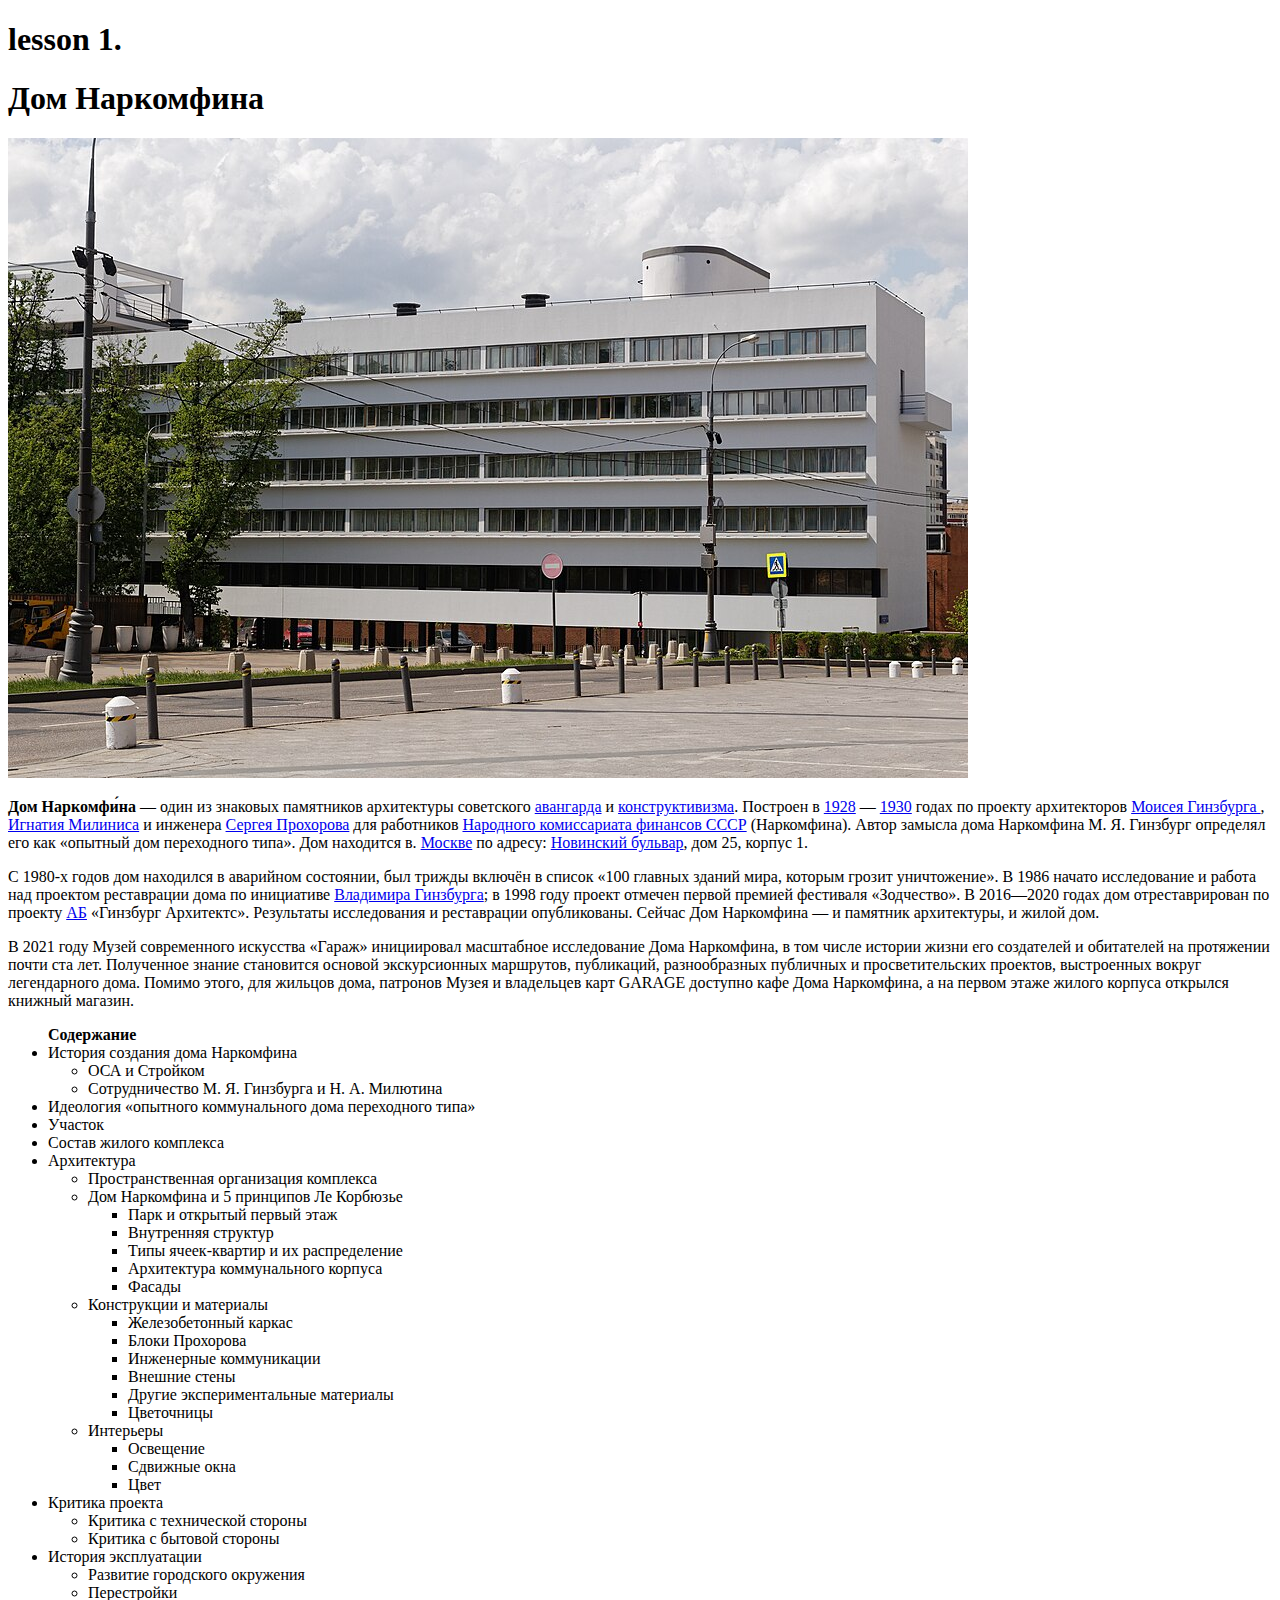
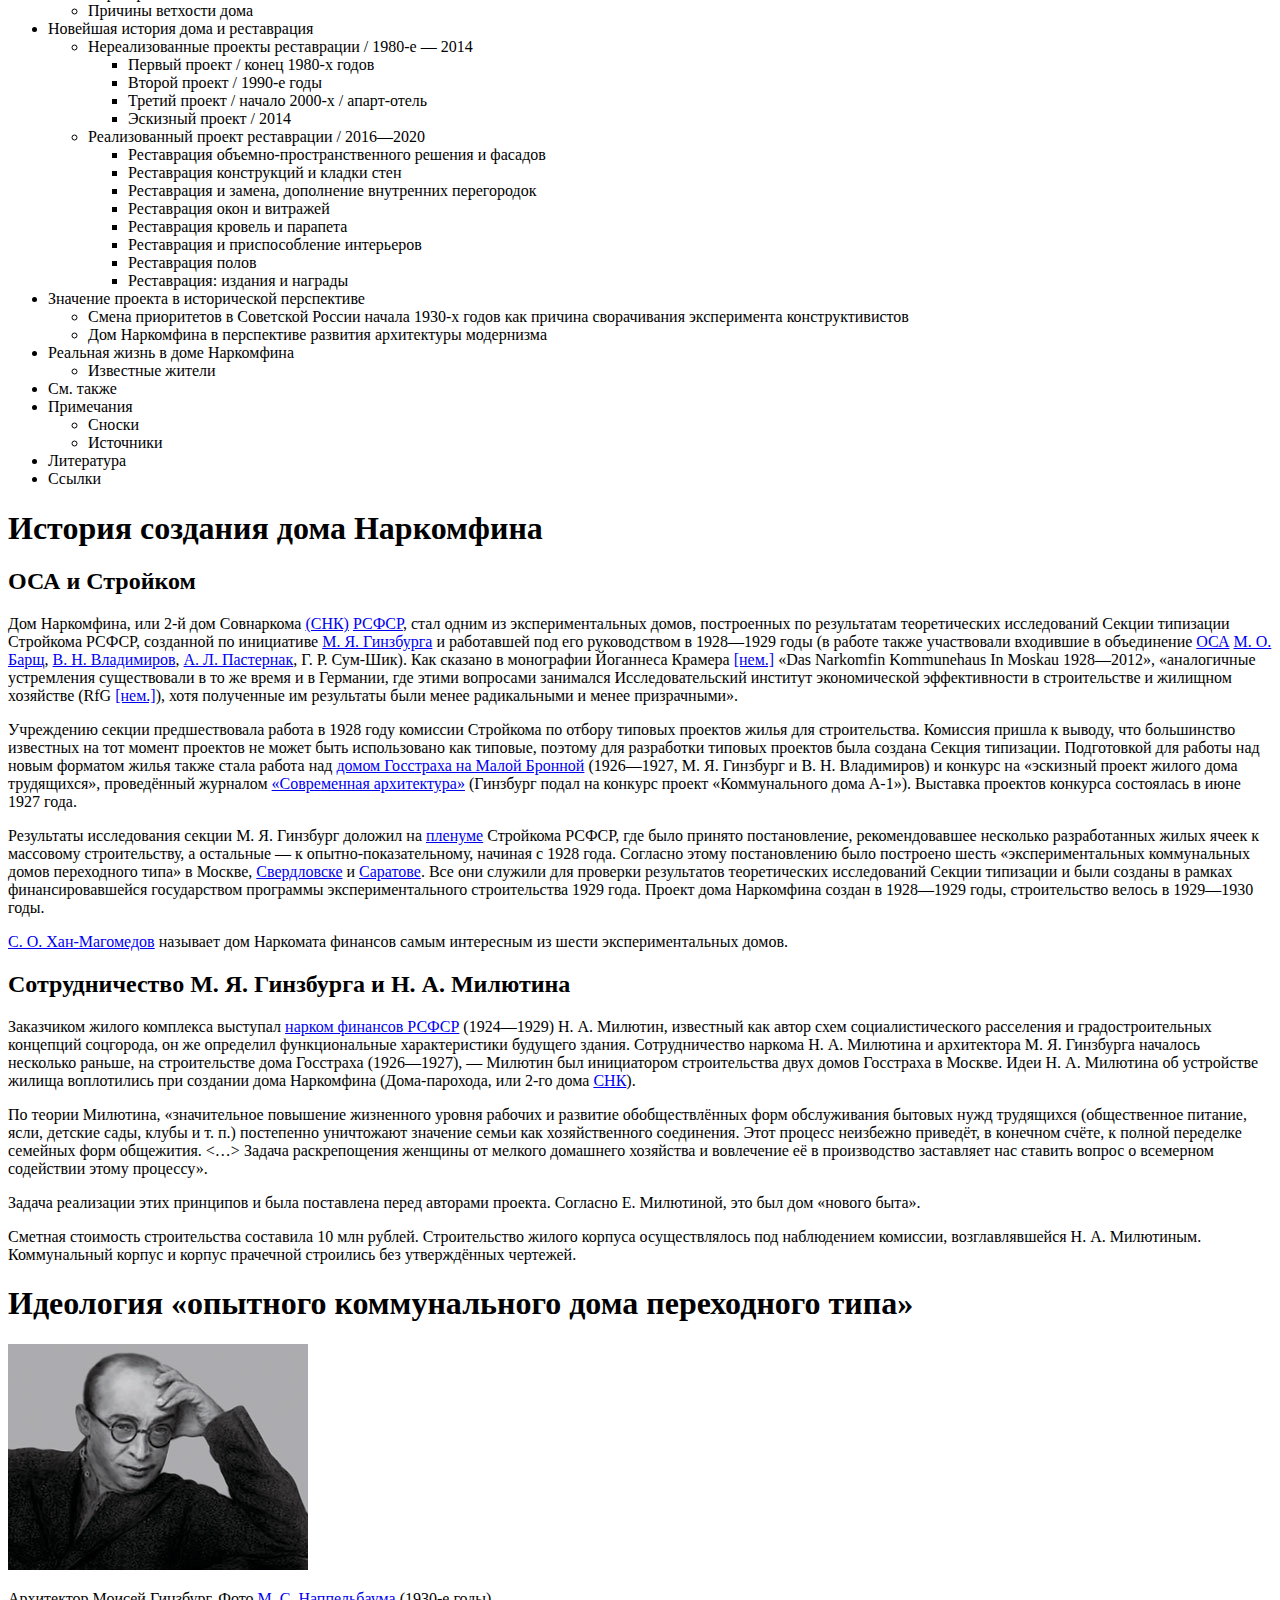
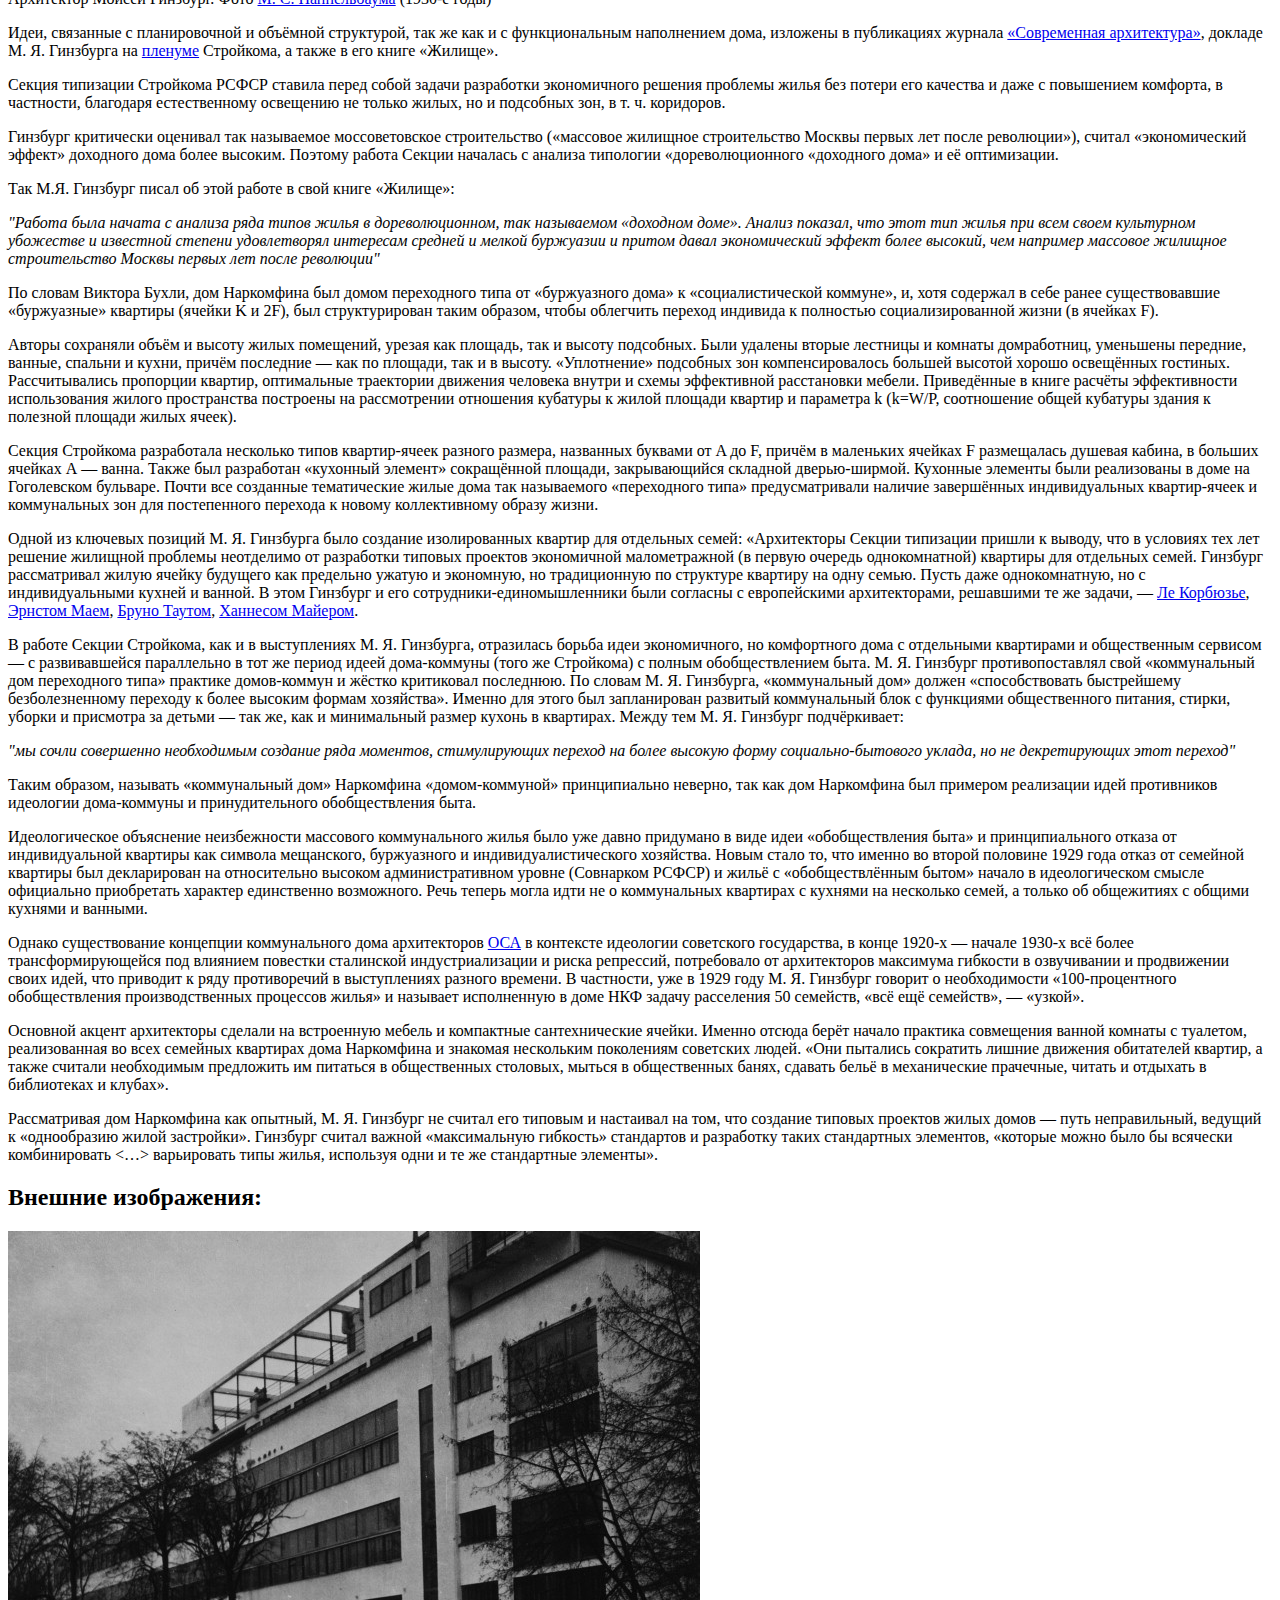
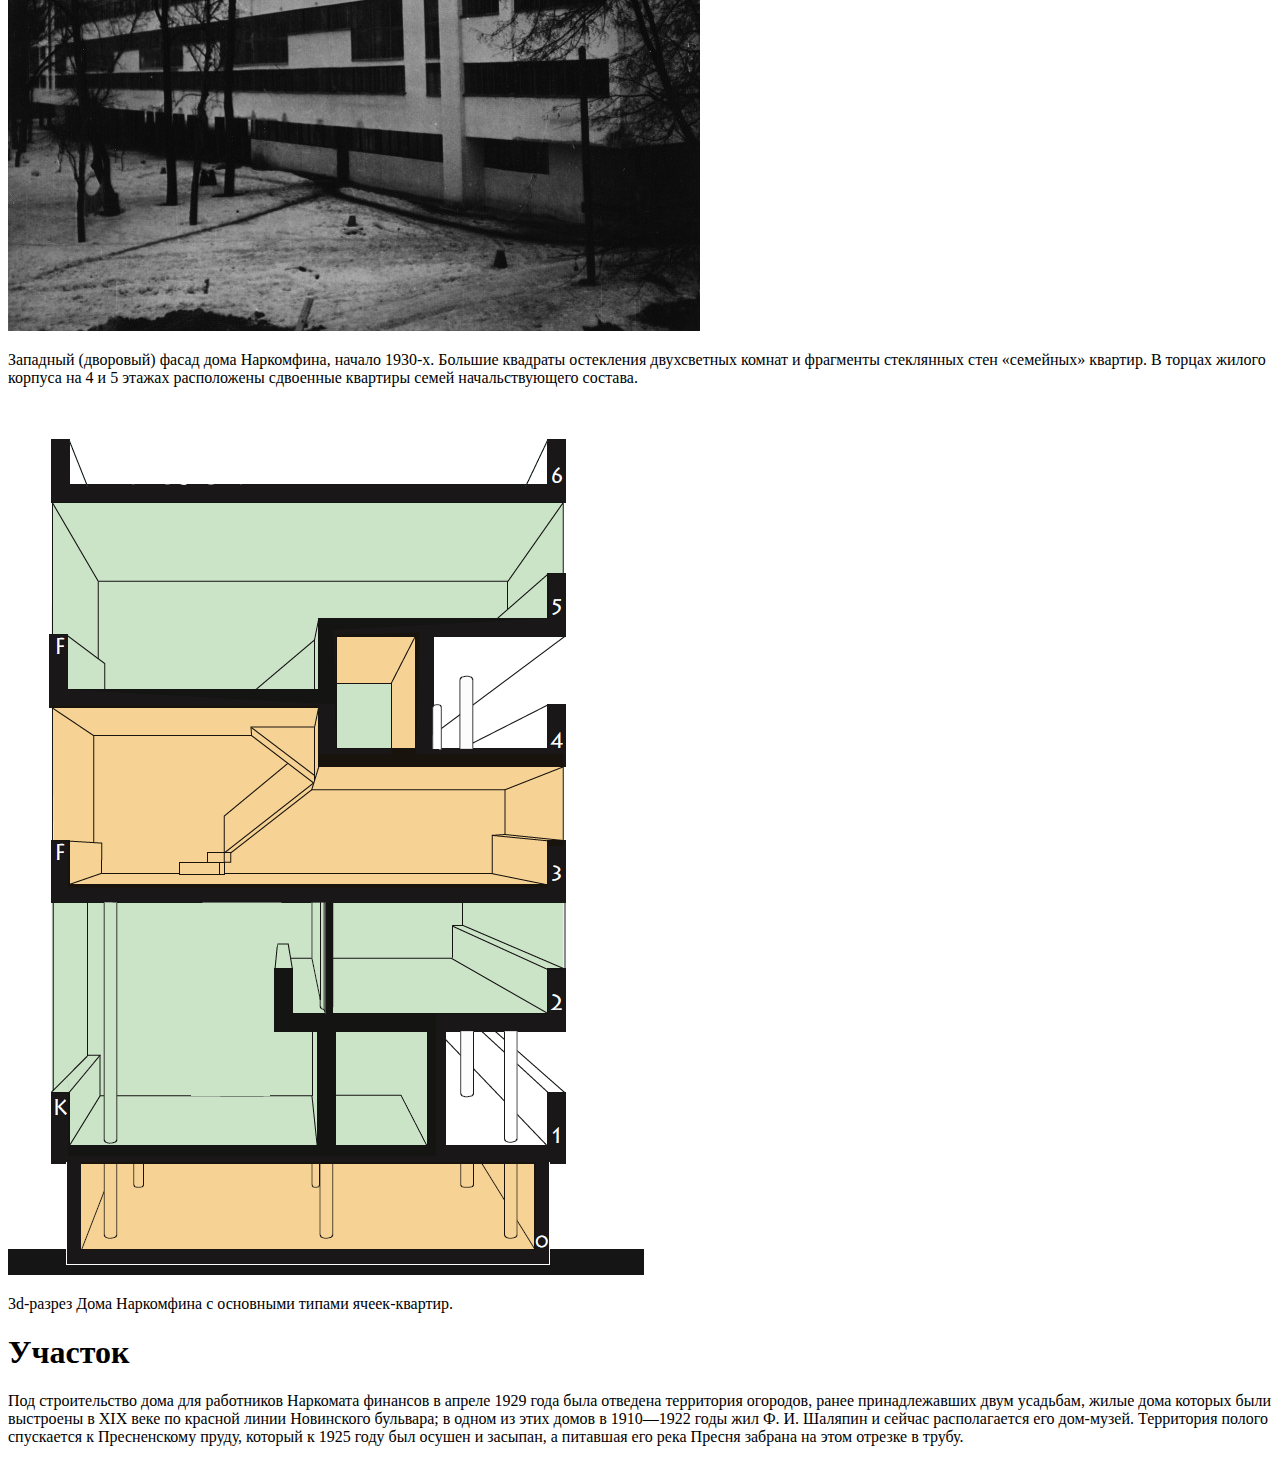
<file: index.html>
<!DOCTYPE html>
<html lang="en">
<head>
    <meta charset="UTF-8">
    <meta name="viewport" content="width=device-width, initial-scale=1.0">
    <title>my first site</title>
</head>
<body> 
    <h1>lesson 1.</h1>
    <!-- это комментарий -->
    <h1>Дом Наркомфина</h1>
    <img src="дом.jpg" alt="house">
    <p> <strong>Дом Наркомфи́на</strong> — один из знаковых памятников архитектуры советского <a target="_blank" href="https://ru.wikipedia.org/wiki/Авангард_(искусство)">авангарда</a> и <a target="_blank" href="https://ru.wikipedia.org/wiki/Конструктивизм_(искусство)">конструктивизма</a>. Построен в <a target="_blank" href="https://ru.wikipedia.org/wiki/1928_год">1928</a> — <a target="_blank" href="https://ru.wikipedia.org/wiki/1930_год">1930</a> годах по проекту архитекторов <a target="_blank" href="https://ru.wikipedia.org/wiki/Гинзбург,_Моисей_Яковлевич"> Моисея Гинзбурга </a>, <a href="https://ru.wikipedia.org/wiki/Милинис,_Игнатий_Францевич">Игнатия Милиниса</a> и инженера <a target="_blank" href="https://ru.wikipedia.org/wiki/Прохоров,_Сергей_Львович">Сергея Прохорова</a> <a href=""></a> для работников <a target="_blank" href="https://ru.wikipedia.org/wiki/Народный_комиссариат_финансов_СССР">Народного комиссариата финансов СССР</a> (Наркомфина). Автор замысла дома Наркомфина М. Я. Гинзбург определял его как «опытный дом переходного типа». Дом находится в. <a target="_blank" href="https://ru.wikipedia.org/wiki/Москва">Москве</a> по адресу: <a href="https://ru.wikipedia.org/wiki/Новинский_бульвар">Новинский бульвар</a>, дом 25, корпус 1.</p>
    <p> С 1980-х годов дом находился в аварийном состоянии, был трижды включён в список «100 главных зданий мира, которым грозит уничтожение». В 1986 начато исследование и работа над проектом реставрации дома по инициативе <a target="_blank" href="https://ru.wikipedia.org/wiki/Гинзбург,_Владимир_Моисеевич">Владимира Гинзбурга</a>; в 1998 году проект отмечен первой премией фестиваля «Зодчество». В 2016—2020 годах дом отреставрирован по проекту <a href="https://ru.wikipedia.org/wiki/Архитектурное_бюро">АБ</a> «Гинзбург Архитектс». Результаты исследования и реставрации опубликованы. Сейчас Дом Наркомфина — и памятник архитектуры, и жилой дом.</p>
    <p>В 2021 году Музей современного искусства «Гараж» инициировал масштабное исследование Дома Наркомфина, в том числе истории жизни его создателей и обитателей на протяжении почти ста лет. Полученное знание становится основой экскурсионных маршрутов, публикаций, разнообразных публичных и просветительских проектов, выстроенных вокруг легендарного дома. Помимо этого, для жильцов дома, патронов Музея и владельцев карт GARAGE доступно кафе Дома Наркомфина, а на первом этаже жилого корпуса открылся книжный магазин.</p>

   <ul> <strong>Содержание</strong> 
   <li>История создания дома Наркомфина</li>
   <ul><li>ОСА и Стройком</li>
    <li>Сотрудничество М. Я. Гинзбурга и Н. А. Милютина</li></ul>
   <li>Идеология «опытного коммунального дома переходного типа»</li>
   <li>Участок</li>
   <li>Состав жилого комплекса</li>
   <li>Архитектура</li>
   <ul><li>Пространственная организация комплекса</li></ul>
   <ul><li>Дом Наркомфина и 5 принципов Ле Корбюзье</li></ul>
   <ul><ul><li>Парк и открытый первый этаж</li></ul></ul>
   <ul><ul><li>Внутренняя структур</li></ul></ul>
   <ul><ul><li>Типы ячеек-квартир и их распределение</li></ul></ul>
   <ul><ul><li>Архитектура коммунального корпуса</li></ul></ul>
   <ul><ul><li>Фасады</li></ul></ul>
   <ul><li>Конструкции и материалы</li></ul>
   <ul><ul><li>Железобетонный каркас</li></ul></ul>
   <ul><ul><li>Блоки Прохорова</li></ul></ul>
   <ul><ul><li>Инженерные коммуникации</li></ul></ul>
   <ul><ul><li>Внешние стены</li></ul></ul>
   <ul><ul><li>Другие экспериментальные материалы</li></ul></ul>
   <ul><ul><li>Цветочницы</li></ul></ul>
   <ul><li>Интерьеры</li></ul>
   <ul><ul><li>Освещение</li></ul></ul>
   <ul><ul><li>Сдвижные окна</li></ul></ul>
   <ul><ul><li>Цвет</li></ul></ul>
   <li>Критика проекта</li>
    <ul><li>Критика с технической стороны</li></ul>
    <ul><li>Критика с бытовой стороны</li></ul>
    <li>История эксплуатации</li>
    <ul><li>Развитие городского окружения</li></ul>
    <ul><li>Перестройки</li></ul>
    <ul><li>Причины ветхости дома</li></ul>
    <li>Новейшая история дома и реставрация</li>
    <ul><li>Нереализованные проекты реставрации / 1980-е — 2014</li></ul>
    <ul><ul><li>Первый проект / конец 1980-х годов</li></ul></ul>
    <ul><ul><li>Второй проект / 1990-е годы</li></ul></ul>
    <ul><ul><li>Третий проект / начало 2000-х / апарт-отель</li></ul></ul>
    <ul><ul><li>Эскизный проект / 2014</li></ul></ul>
    <ul><li>Реализованный проект реставрации / 2016—2020</li></ul>
    <ul><ul><li>Реставрация объемно-пространственного решения и фасадов</li></ul></ul>
    <ul><ul><li>Реставрация конструкций и кладки стен</li></ul></ul>
    <ul><ul><li>Реставрация и замена, дополнение внутренних перегородок</li></ul></ul>
    <ul><ul><li>Реставрация окон и витражей</li></ul></ul>
    <ul><ul><li>Реставрация кровель и парапета</li></ul></ul>
    <ul><ul><li>Реставрация и приспособление интерьеров</li></ul></ul>
    <ul><ul><li>Реставрация полов</li></ul></ul>
    <ul><ul><li>Реставрация: издания и награды</li></ul></ul>
    <li>Значение проекта в исторической перспективе</li>
    <ul><li>Смена приоритетов в Советской России начала 1930-х годов как причина сворачивания эксперимента конструктивистов</li></ul>
    <ul><li>Дом Наркомфина в перспективе развития архитектуры модернизма</li></ul>
    <li>Реальная жизнь в доме Наркомфина</li>
    <ul><li>Известные жители</li></ul>
    <li>См. также</li>
    <li>Примечания</li>
    <ul><li>Сноски</li></ul>
    <ul><li>Источники</li></ul>
    <li>Литература</li>
    <li>Ссылки</li>
    </ul>

    <h1>История создания дома Наркомфина</h1>
    <h2><strong>ОСА и Стройком</strong></h2>
    <p>Дом Наркомфина, или 2-й дом Совнаркома <a target="_blank" href="https://ru.wikipedia.org/wiki/Совет_народных_комиссаров">(СНК)</a> <a target="_blank" href="https://ru.wikipedia.org/wiki/Российская_Советская_Федеративная_Социалистическая_Республика">РСФСР</a>, стал одним из экспериментальных домов, построенных по результатам теоретических исследований Секции типизации Стройкома РСФСР, созданной по инициативе <a target="_blank" href="https://ru.wikipedia.org/wiki/Гинзбург,_Моисей_Яковлевич">М. Я. Гинзбурга</a> и работавшей под его руководством в 1928—1929 годы (в работе также участвовали входившие в объединение <a target="_blank" href="https://ru.wikipedia.org/wiki/Объединение_современных_архитекторов">ОСА</a> <a target="_blank" href="https://ru.wikipedia.org/wiki/Барщ,_Михаил_Осипович">М. О. Барщ</a>, <a target="_blank" href="https://ru.wikipedia.org/wiki/Владимиров,_Вячеслав_Николаевич">В. Н. Владимиров</a>, <a target="_blank" href="https://ru.wikipedia.org/wiki/Пастернак,_Александр_Леонидович">А. Л. Пастернак</a>, Г. Р. Сум-Шик). Как сказано в монографии Йоганнеса Крамера <a target="_blank" href="https://de.wikipedia.org/wiki/Johannes_Cramer">[нем.]</a> «Das Narkomfin Kommunehaus In Moskau 1928—2012», «аналогичные устремления существовали в то же время и в Германии, где этими вопросами занимался Исследовательский институт экономической эффективности в строительстве и жилищном хозяйстве (RfG <a target="_blank" href="https://de.wikipedia.org/wiki/Reichsforschungsgesellschaft_für_Wirtschaftlichkeit_im_Bau-_und_Wohnungswesen">[нем.]</a>), хотя полученные им результаты были менее радикальными и менее призрачными».</p>
    <p>Учреждению секции предшествовала работа в 1928 году комиссии Стройкома по отбору типовых проектов жилья для строительства. Комиссия пришла к выводу, что большинство известных на тот момент проектов не может быть использовано как типовые, поэтому для разработки типовых проектов была создана Секция типизации. Подготовкой для работы над новым форматом жилья также стала работа над <a target="_blank" href="https://ru.wikipedia.org/wiki/Жилой_дом_Госстраха_на_Малой_Бронной">домом Госстраха на Малой Бронной</a> (1926—1927, М. Я. Гинзбург и В. Н. Владимиров) и конкурс на «эскизный проект жилого дома трудящихся», проведённый журналом <a target="_blank" href="https://ru.wikipedia.org/wiki/Современная_архитектура_(журнал)">«Современная архитектура»</a> (Гинзбург подал на конкурс проект «Коммунального дома А-1»). Выставка проектов конкурса состоялась в июне 1927 года.</p>
    <p>Результаты исследования секции М. Я. Гинзбург доложил на <a target="_blank" href="https://ru.wikipedia.org/wiki/Пленарное_заседание">пленуме</a> Стройкома РСФСР, где было принято постановление, рекомендовавшее несколько разработанных жилых ячеек к массовому строительству, а остальные — к опытно-показательному, начиная с 1928 года. Согласно этому постановлению было построено шесть «экспериментальных коммунальных домов переходного типа» в Москве, <a target="_blank" href="https://ru.wikipedia.org/wiki/Екатеринбург">Свердловске</a> и <a target="_blank" href="https://ru.wikipedia.org/wiki/Саратов">Саратове</a>. Все они служили для проверки результатов теоретических исследований Секции типизации и были созданы в рамках финансировавшейся государством программы экспериментального строительства 1929 года. Проект дома Наркомфина создан в 1928—1929 годы, строительство велось в 1929—1930 годы.</p>
    <p><a href="https://ru.wikipedia.org/wiki/Хан-Магомедов,_Селим_Омарович">С. О. Хан-Магомедов</a> называет дом Наркомата финансов самым интересным из шести экспериментальных домов.</p>

    <h2><strong>Сотрудничество М. Я. Гинзбурга и Н. А. Милютина</strong></h2>
    <p>Заказчиком жилого комплекса выступал <a target="_blank" href="https://ru.wikipedia.org/wiki/Народный_комиссариат_финансов_РСФСР">нарком финансов РСФСР</a> (1924—1929) Н. А. Милютин, известный как автор схем социалистического расселения и градостроительных концепций соцгорода, он же определил функциональные характеристики будущего здания. Сотрудничество наркома Н. А. Милютина и архитектора М. Я. Гинзбурга началось несколько раньше, на строительстве дома Госстраха (1926—1927), — Милютин был инициатором строительства двух домов Госстраха в Москве. Идеи Н. А. Милютина об устройстве жилища воплотились при создании дома Наркомфина (Дома-парохода, или 2-го дома <a target="_blank" href="https://ru.wikipedia.org/wiki/Совет_народных_комиссаров">СНК</a>).</p>
    <p>По теории Милютина, «значительное повышение жизненного уровня рабочих и развитие обобществлённых форм обслуживания бытовых нужд трудящихся (общественное питание, ясли, детские сады, клубы и т. п.) постепенно уничтожают значение семьи как хозяйственного соединения. Этот процесс неизбежно приведёт, в конечном счёте, к полной переделке семейных форм общежития. <…> Задача раскрепощения женщины от мелкого домашнего хозяйства и вовлечение её в производство заставляет нас ставить вопрос о всемерном содействии этому процессу».</p>
    <p>Задача реализации этих принципов и была поставлена перед авторами проекта. Согласно Е. Милютиной, это был дом «нового быта».</p>
    <p>Сметная стоимость строительства составила 10 млн рублей. Строительство жилого корпуса осуществлялось под наблюдением комиссии, возглавлявшейся Н. А. Милютиным. Коммунальный корпус и корпус прачечной строились без утверждённых чертежей.</p>

    <h1>Идеология «опытного коммунального дома переходного типа»</h1>
    <img src="архитектор.jpg" alt="man">
    <p>Архитектор Моисей Гинзбург. Фото <a target="_blank" href="https://ru.wikipedia.org/wiki/Наппельбаум,_Моисей_Соломонович">М. С. Наппельбаума</a> (1930-е годы)</p>
    <p>Идеи, связанные с планировочной и объёмной структурой, так же как и с функциональным наполнением дома, изложены в публикациях журнала <a target="_blank" href="https://ru.wikipedia.org/wiki/Современная_архитектура_(журнал)">«Современная архитектура»</a>, докладе М. Я. Гинзбурга на <a target="_blank" href="https://ru.wikipedia.org/wiki/Пленарное_заседание">пленуме</a> Стройкома, а также в его книге «Жилище».</p>
    <p>Секция типизации Стройкома РСФСР ставила перед собой задачи разработки экономичного решения проблемы жилья без потери его качества и даже с повышением комфорта, в частности, благодаря естественному освещению не только жилых, но и подсобных зон, в т. ч. коридоров.</p>
    <p>Гинзбург критически оценивал так называемое моссоветовское строительство («массовое жилищное строительство Москвы первых лет после революции»), считал «экономический эффект» доходного дома более высоким. Поэтому работа Секции началась с анализа типологии «дореволюционного «доходного дома» и её оптимизации.</p>
    <p>Так М.Я. Гинзбург писал об этой работе в свой книге «Жилище»:</p>
    <p><em>"Работа была начата с анализа ряда типов жилья в дореволюционном, так называемом «доходном доме». Анализ показал, что этот тип жилья при всем своем культурном убожестве и известной степени удовлетворял интересам средней и мелкой буржуазии и притом давал экономический эффект более высокий, чем например массовое жилищное строительство Москвы первых лет после революции"</em></p>
    <p>По словам Виктора Бухли, дом Наркомфина был домом переходного типа от «буржуазного дома» к «социалистической коммуне», и, хотя содержал в себе ранее существовавшие «буржуазные» квартиры (ячейки K и 2F), был структурирован таким образом, чтобы облегчить переход индивида к полностью социализированной жизни (в ячейках F).</p>
    <p>Авторы сохраняли объём и высоту жилых помещений, урезая как площадь, так и высоту подсобных. Были удалены вторые лестницы и комнаты домработниц, уменьшены передние, ванные, спальни и кухни, причём последние — как по площади, так и в высоту. «Уплотнение» подсобных зон компенсировалось большей высотой хорошо освещённых гостиных. Рассчитывались пропорции квартир, оптимальные траектории движения человека внутри и схемы эффективной расстановки мебели. Приведённые в книге расчёты эффективности использования жилого пространства построены на рассмотрении отношения кубатуры к жилой площади квартир и параметра k (k=W/P, соотношение общей кубатуры здания к полезной площади жилых ячеек).</p>
    <p>Секция Стройкома разработала несколько типов квартир-ячеек разного размера, названных буквами от A до F, причём в маленьких ячейках F размещалась душевая кабина, в больших ячейках А — ванна. Также был разработан «кухонный элемент» сокращённой площади, закрывающийся складной дверью-ширмой. Кухонные элементы были реализованы в доме на Гоголевском бульваре. Почти все созданные тематические жилые дома так называемого «переходного типа» предусматривали наличие завершённых индивидуальных квартир-ячеек и коммунальных зон для постепенного перехода к новому коллективному образу жизни.</p>
    <p>Одной из ключевых позиций М. Я. Гинзбурга было создание изолированных квартир для отдельных семей: «Архитекторы Секции типизации пришли к выводу, что в условиях тех лет решение жилищной проблемы неотделимо от разработки типовых проектов экономичной малометражной (в первую очередь однокомнатной) квартиры для отдельных семей. Гинзбург рассматривал жилую ячейку будущего как предельно ужатую и экономную, но традиционную по структуре квартиру на одну семью. Пусть даже однокомнатную, но с индивидуальными кухней и ванной. В этом Гинзбург и его сотрудники-единомышленники были согласны с европейскими архитекторами, решавшими те же задачи, — <a target="_blank" href="https://ru.wikipedia.org/wiki/Ле_Корбюзье">Ле Корбюзье</a>, <a target="_blank" href="https://ru.wikipedia.org/wiki/Май,_Эрнст">Эрнстом Маем</a>, <a target="_blank" href="https://ru.wikipedia.org/wiki/Таут,_Бруно">Бруно Таутом</a>, <a target="_blank" href="https://ru.wikipedia.org/wiki/Майер,_Ханнес">Ханнесом Майером</a>.</p>
    <p>В работе Секции Стройкома, как и в выступлениях М. Я. Гинзбурга, отразилась борьба идеи экономичного, но комфортного дома с отдельными квартирами и общественным сервисом — с развивавшейся параллельно в тот же период идеей дома-коммуны (того же Стройкома) с полным обобществлением быта. М. Я. Гинзбург противопоставлял свой «коммунальный дом переходного типа» практике домов-коммун и жёстко критиковал последнюю. По словам М. Я. Гинзбурга, «коммунальный дом» должен «способствовать быстрейшему безболезненному переходу к более высоким формам хозяйства». Именно для этого был запланирован развитый коммунальный блок с функциями общественного питания, стирки, уборки и присмотра за детьми — так же, как и минимальный размер кухонь в квартирах. Между тем М. Я. Гинзбург подчёркивает:</p>
    <p><em>"мы сочли совершенно необходимым создание ряда моментов, стимулирующих переход на более высокую форму социально-бытового уклада, но не декретирующих этот переход"</em></p>
    <p>Таким образом, называть «коммунальный дом» Наркомфина «домом-коммуной» принципиально неверно, так как дом Наркомфина был примером реализации идей противников идеологии дома-коммуны и принудительного обобществления быта.</p>
    <p>Идеологическое объяснение неизбежности массового коммунального жилья было уже давно придумано в виде идеи «обобществления быта» и принципиального отказа от индивидуальной квартиры как символа мещанского, буржуазного и индивидуалистического хозяйства. Новым стало то, что именно во второй половине 1929 года отказ от семейной квартиры был декларирован на относительно высоком административном уровне (Совнарком РСФСР) и жильё с «обобществлённым бытом» начало в идеологическом смысле официально приобретать характер единственно возможного. Речь теперь могла идти не о коммунальных квартирах с кухнями на несколько семей, а только об общежитиях с общими кухнями и ванными.</p>
    <p>Однако существование концепции коммунального дома архитекторов <a target="_blank" href="https://ru.wikipedia.org/wiki/Объединение_современных_архитекторов">ОСА</a> в контексте идеологии советского государства, в конце 1920-х — начале 1930-х всё более трансформирующейся под влиянием повестки сталинской индустриализации и риска репрессий, потребовало от архитекторов максимума гибкости в озвучивании и продвижении своих идей, что приводит к ряду противоречий в выступлениях разного времени. В частности, уже в 1929 году М. Я. Гинзбург говорит о необходимости «100-процентного обобществления производственных процессов жилья» и называет исполненную в доме НКФ задачу расселения 50 семейств, «всё ещё семейств», — «узкой».</p>
    <p>Основной акцент архитекторы сделали на встроенную мебель и компактные сантехнические ячейки. Именно отсюда берёт начало практика совмещения ванной комнаты с туалетом, реализованная во всех семейных квартирах дома Наркомфина и знакомая нескольким поколениям советских людей. «Они пытались сократить лишние движения обитателей квартир, а также считали необходимым предложить им питаться в общественных столовых, мыться в общественных банях, сдавать бельё в механические прачечные, читать и отдыхать в библиотеках и клубах».</p>
    <p>Рассматривая дом Наркомфина как опытный, М. Я. Гинзбург не считал его типовым и настаивал на том, что создание типовых проектов жилых домов — путь неправильный, ведущий к «однообразию жилой застройки». Гинзбург считал важной «максимальную гибкость» стандартов и разработку таких стандартных элементов, «которые можно было бы всячески комбинировать <…> варьировать типы жилья, используя одни и те же стандартные элементы».</p>

    <h2>Внешние изображения:</h2>
    <img src="вид снаружи.jpg" alt="outside">
    <p>Западный (дворовый) фасад дома Наркомфина, начало 1930-х. Большие квадраты остекления двухсветных комнат и фрагменты стеклянных стен «семейных» квартир. В торцах жилого корпуса на 4 и 5 этажах расположены сдвоенные квартиры семей начальствующего состава.</p>
    <img src="моделька.png" alt="inside">
    <p>3d-разрез Дома Наркомфина с основными типами ячеек-квартир.</p>

    <h1>Участок</h1>
    <p>Под строительство дома для работников Наркомата финансов в апреле 1929 года была отведена территория огородов, ранее принадлежавших двум усадьбам, жилые дома которых были выстроены в XIX веке по красной линии Новинского бульвара; в одном из этих домов в 1910—1922 годы жил Ф. И. Шаляпин и сейчас располагается его дом-музей. Территория полого спускается к Пресненскому пруду, который к 1925 году был осушен и засыпан, а питавшая его река Пресня забрана на этом отрезке в трубу.</p>




    </body>
    </html>
</body>
</html>
</file>
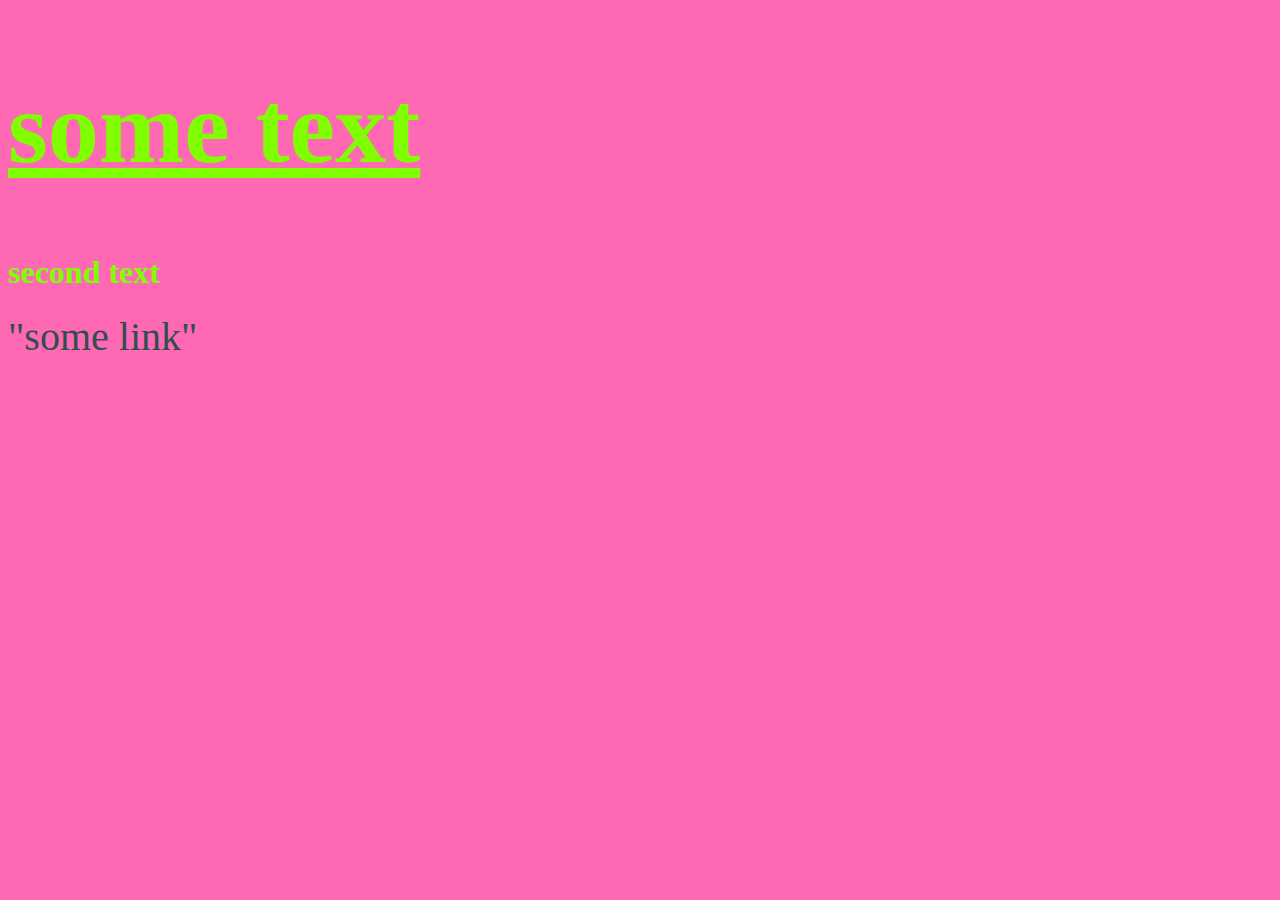
<file: main.html>
<!DOCTYPE html>
<html lang="en">
<head>
    <meta charset="UTF-8">
    <meta name="viewport" content="width=device-width, initial-scale=1.0">
    <title>second lesson</title>
</head>
<body>
    <style>body{background-color: hotpink;}
    h1{color: chartreuse;}
        .text1{
            text-decoration: underline;
        font-size: 8vw;}
            #link_a{
                text-decoration: none;
                font-size: 40px;
                color: darkslategray;
                width: 100%;

            }

    </style>
    <h1 class="text1">some text </h1>
    <h1 class="text2"> second text</h1>
    <a id="link_a" href="">"some link"</a>

</body>
</html>
</file>
